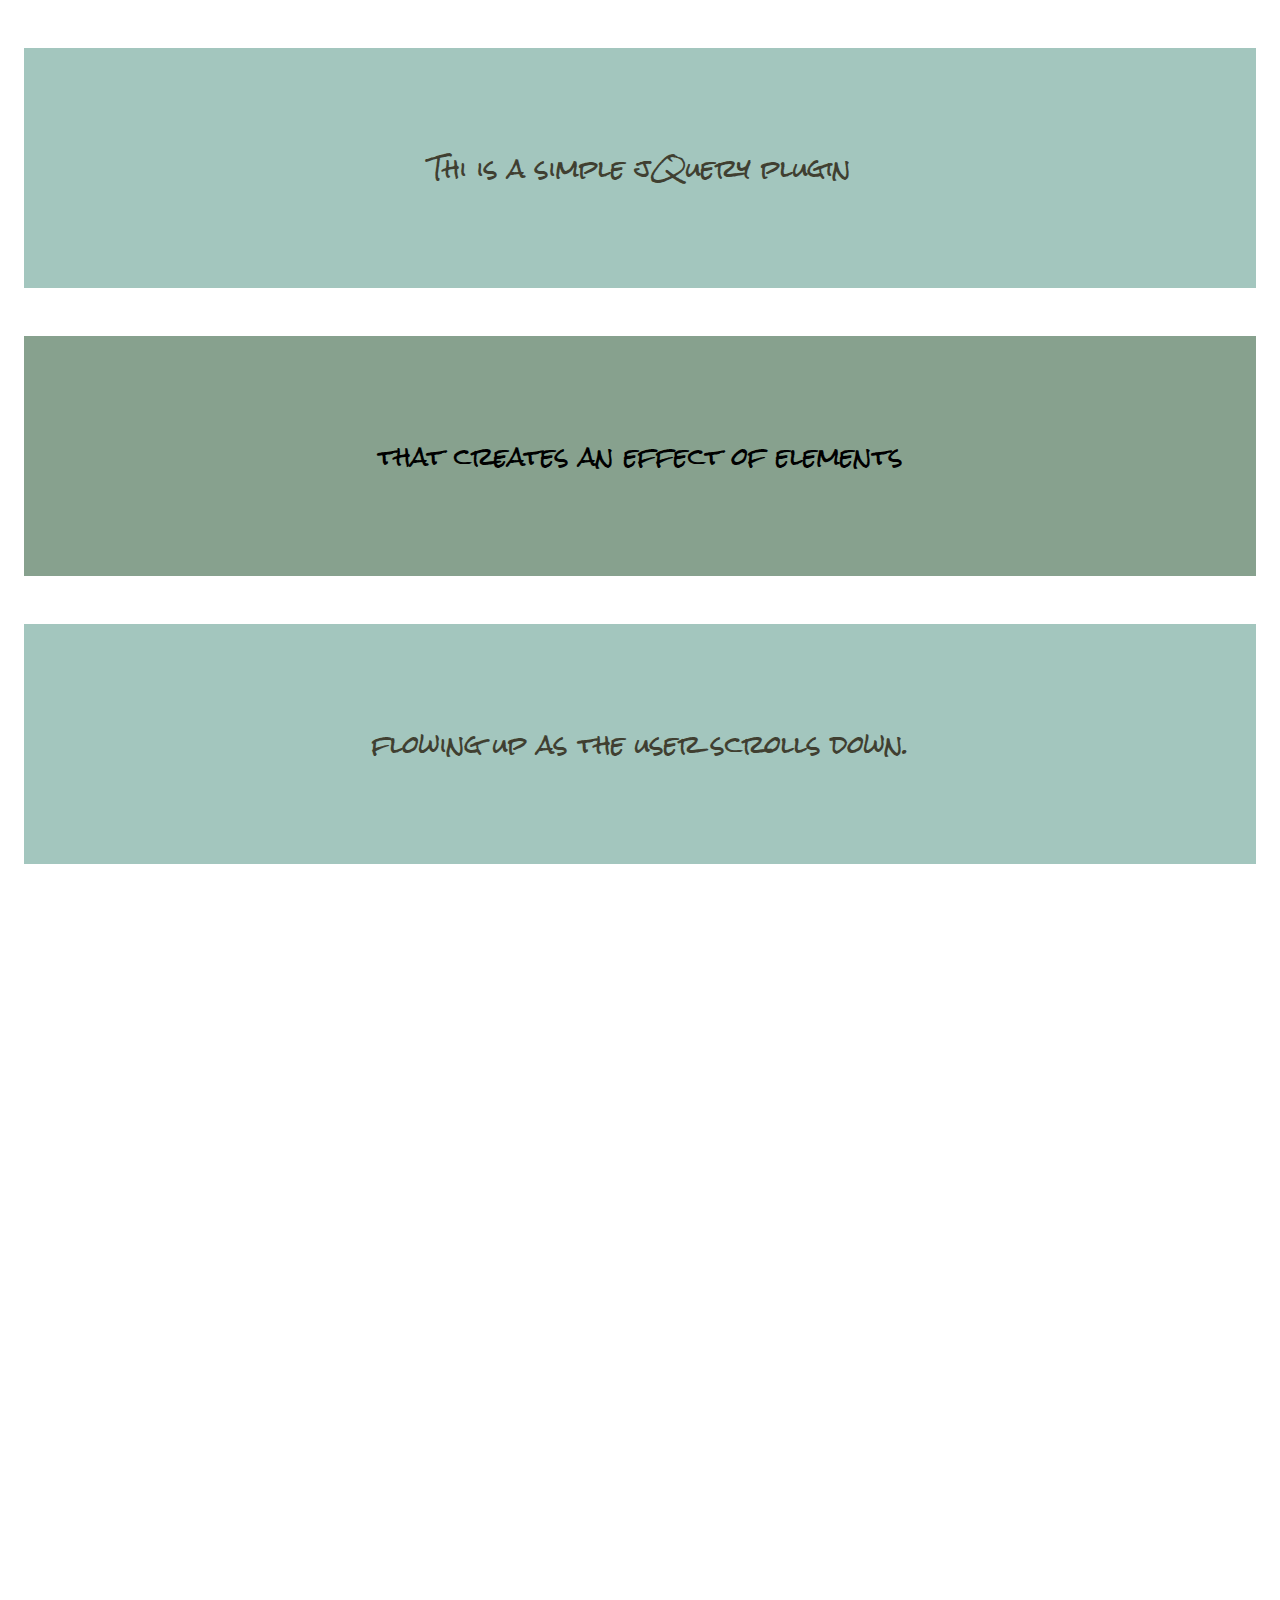
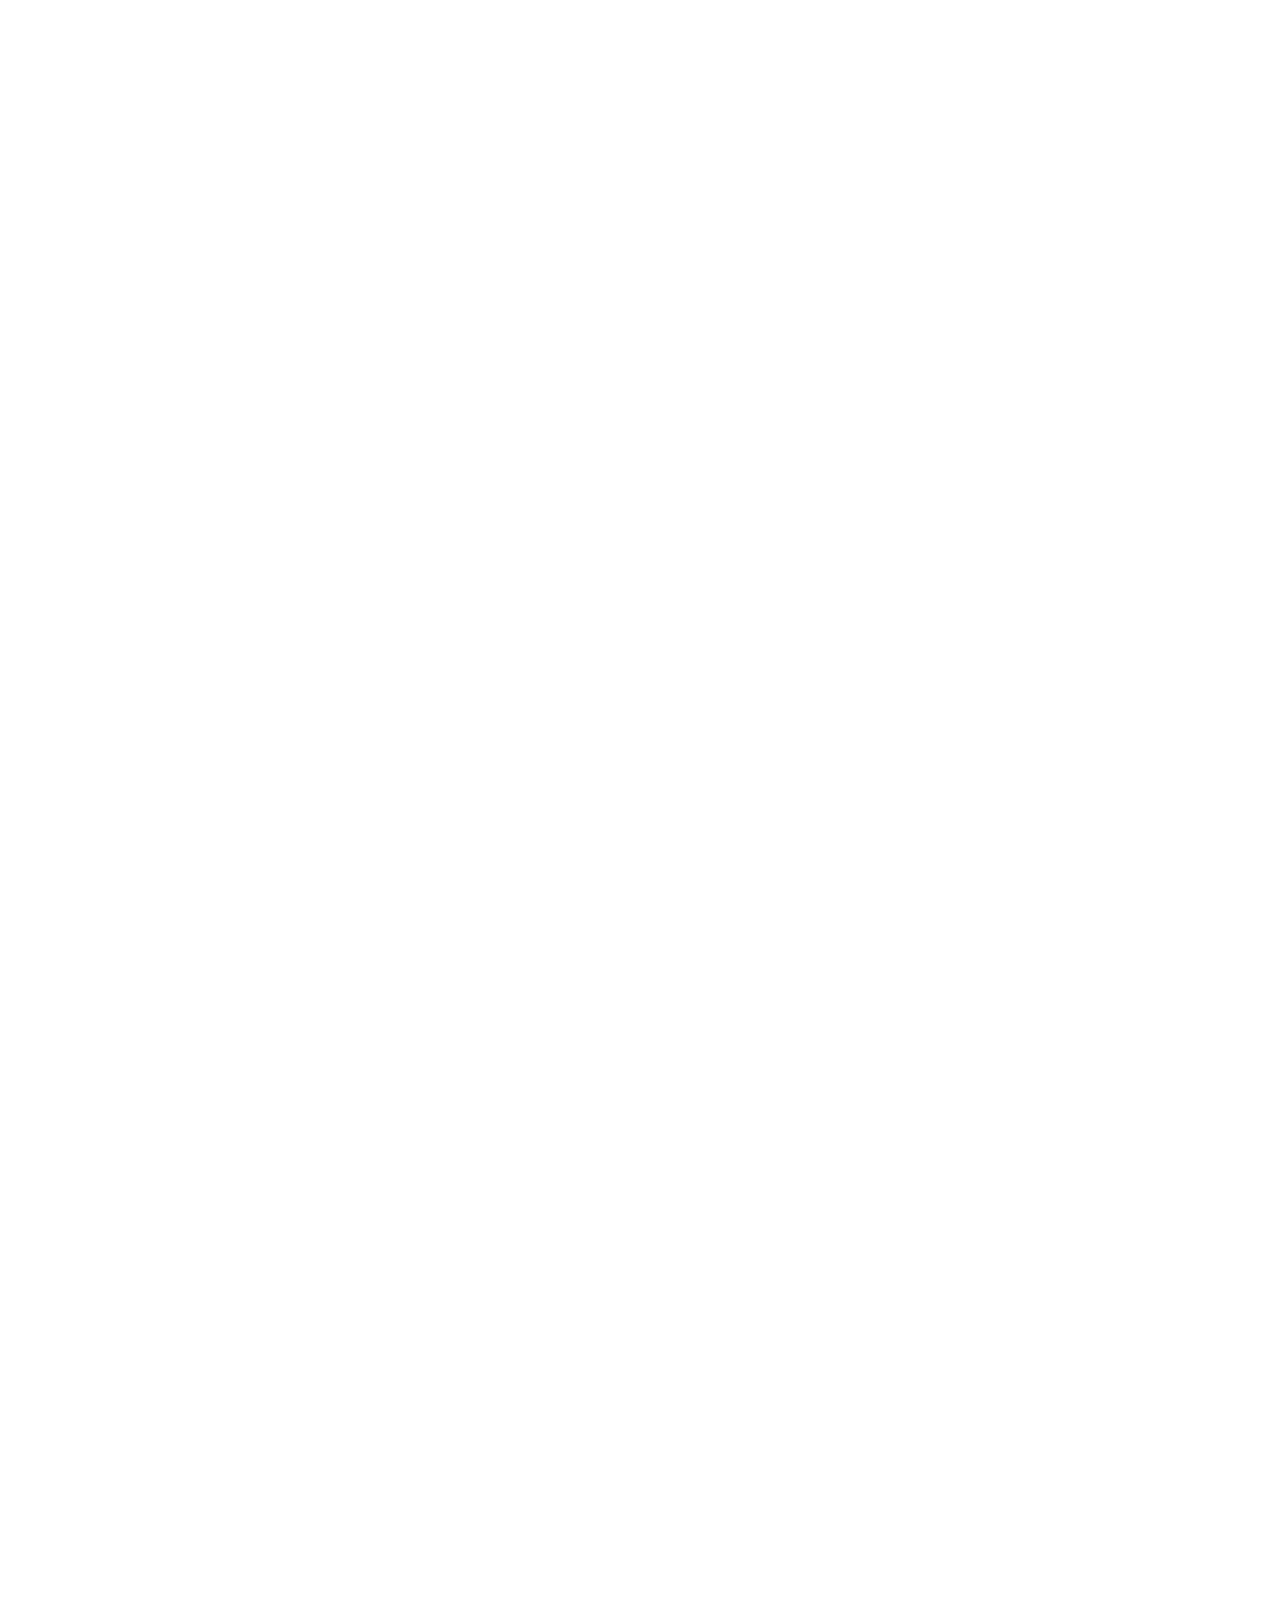
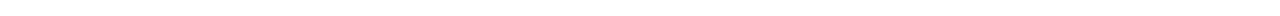
<file: flowup/flowup-master/demo.html>
<!DOCTYPE html
PUBLIC "-//W3C//DTD XHTML 1.0 Transitional//EN"
"http://www.w3.org/TR/xhtml1/DTD/xhtml1-transitional.dtd">
<html>

<head>
<title>FlowUp Demo</title>
<link href='http://fonts.googleapis.com/css?family=Rock+Salt' rel='stylesheet' type='text/css'>
<script src="http://code.jquery.com/jquery-1.10.1.min.js"></script>
<style>
  /* This style is NOT part of the FlowUp plugin and it's only for the demo */
  body p 
  {
    height: 10em;
    text-align: center;
    vertical-align: middle;
    line-height: 10em;
    font-family: 'Rock Salt', cursive;
    font-size: 1.5em;
    margin: 2em 1em;
  }

  body {
    margin: 0;
    padding: 0;
    background: #FFF;
  }

  body p:nth-child(odd)
  {
    color: #403F31;
    background: #A3C6BE;
  }

  body p:nth-child(even)
  {
    background: #87A18E;
    color: #000;
  }
</style>
<script>
  $(document).ready(function() {
    $("body").flowUp("p", { transalteY: 350, duration: 1 });
  });
</script>
</head>

<body>

<p>Thi is a simple jQuery plugin</p>
<p>that creates an effect of elements</p>
<p>flowing up as the user scrolls down.</p>
<p>This is a similar effect to the one</p>
<p>used by the google+ app on android.</p>
<p>By</p>
<p><a href="http://www.dominikgorecki.com">Dominik Gorecki</a></p>
<p><a href="http://www.dominikgorecki.com/download/flow-up/">Documentation / Download</a></p>
<p>Based on a plugin by <a href="https://github.com/ericwenn/pullupscroll">Eric Wenn</a></p>
<p>* A number of issues fixed</p>
<p>* Settings added</p>

</body>
<script src="flowup.js"></script>
</html>
</file>
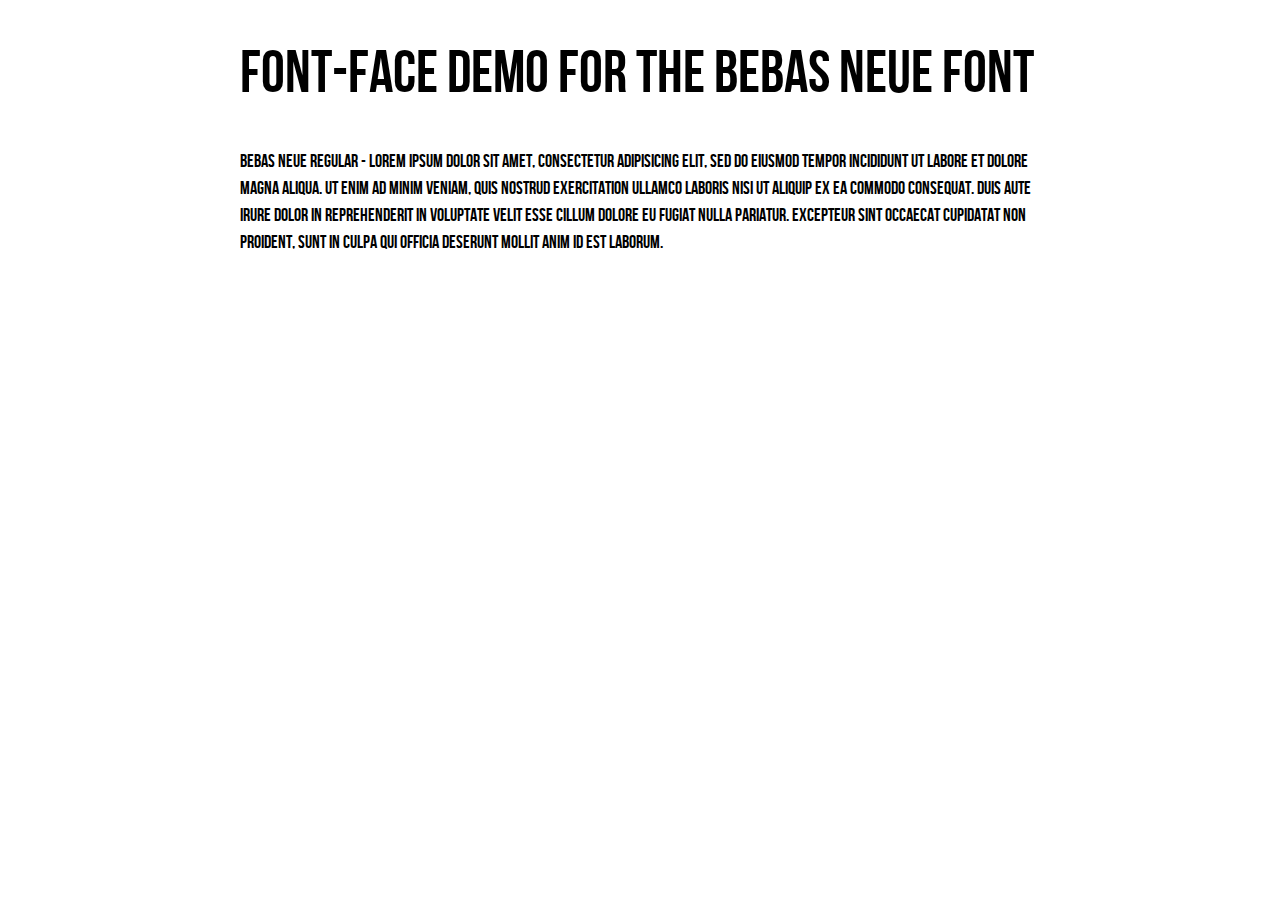
<file: fuentes/Bebas-neue/demo.html>
<!DOCTYPE html PUBLIC "-//W3C//DTD XHTML 1.0 Strict//EN"
	"http://www.w3.org/TR/xhtml1/DTD/xhtml1-strict.dtd">

<html xmlns="http://www.w3.org/1999/xhtml" xml:lang="en" lang="en">
<head>
	<meta http-equiv="Content-Type" content="text/html; charset=utf-8"/>

	<title>Font Face Demo</title>
	<link rel="stylesheet" href="stylesheet.css" type="text/css" charset="utf-8">
	<style type="text/css" media="screen">
		h1.fontface {font: 60px/68px 'BebasNeueRegular', Arial, sans-serif;letter-spacing: 0;}

		p.style1 {font: 18px/27px 'BebasNeueRegular', Arial, sans-serif;}
		
		#container {
			width: 800px;
			margin-left: auto;
			margin-right: auto;
		}
	</style>
</head>

<body>
	<div id="container">
		<h1 class="fontface">FONT-FACE DEMO FOR THE BEBAS NEUE FONT</h1>
	
	 

	<p class="style1">Bebas Neue Regular - Lorem ipsum dolor sit amet, consectetur adipisicing elit, sed do eiusmod tempor incididunt ut labore et dolore magna aliqua. Ut enim ad minim veniam, quis nostrud exercitation ullamco laboris nisi ut aliquip ex ea commodo consequat. Duis aute irure dolor in reprehenderit in voluptate velit esse cillum dolore eu fugiat nulla pariatur. Excepteur sint occaecat cupidatat non proident, sunt in culpa qui officia deserunt mollit anim id est laborum.</p>

		</div>
</body>
</html>
</file>
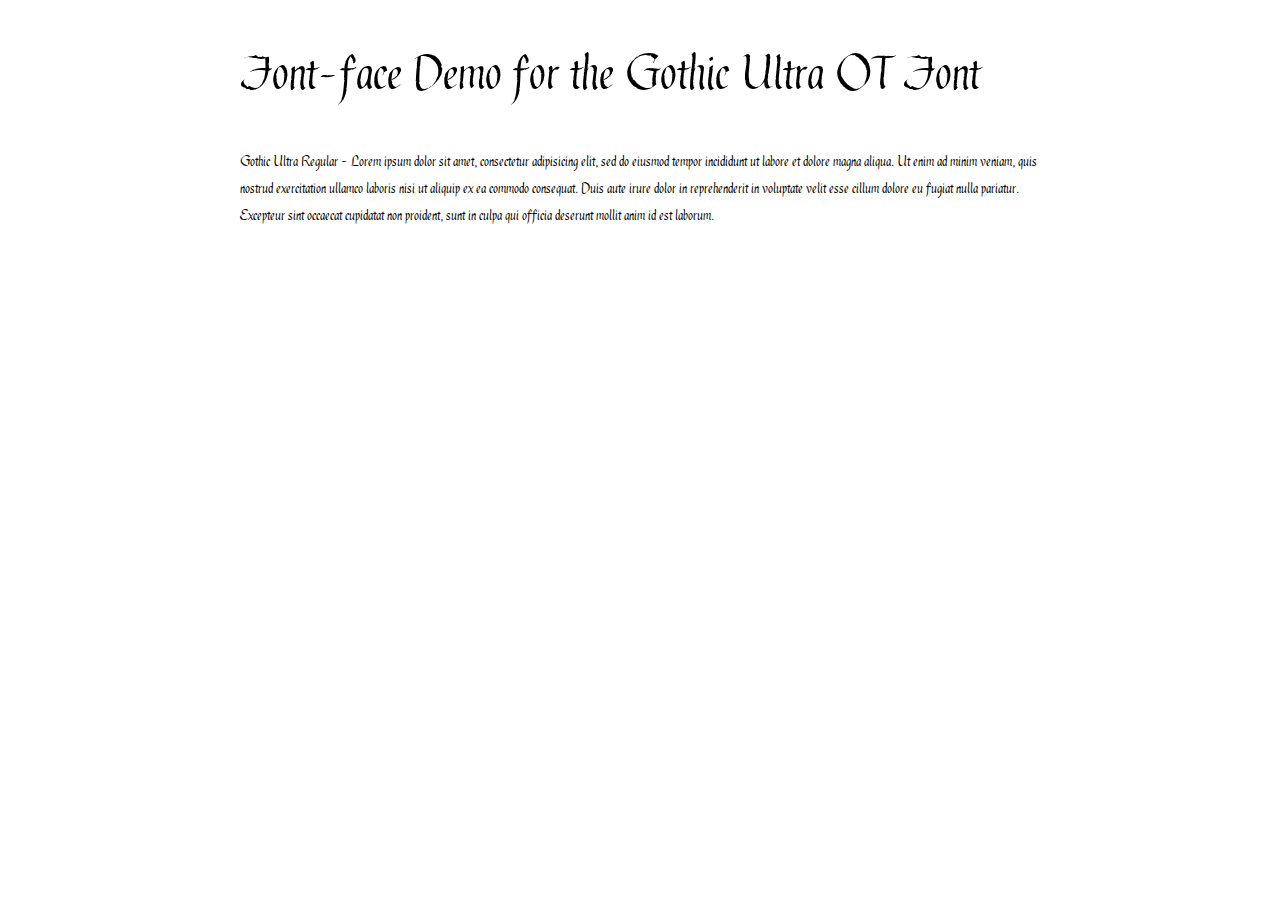
<file: fuentes/Gothic-Ultra/demo.html>
<!DOCTYPE html PUBLIC "-//W3C//DTD XHTML 1.0 Strict//EN"
	"http://www.w3.org/TR/xhtml1/DTD/xhtml1-strict.dtd">

<html xmlns="http://www.w3.org/1999/xhtml" xml:lang="en" lang="en">
<head>
	<meta http-equiv="Content-Type" content="text/html; charset=utf-8"/>

	<title>Font Face Demo</title>
	<link rel="stylesheet" href="stylesheet.css" type="text/css" charset="utf-8">
	<style type="text/css" media="screen">
		h1.fontface {font: 60px/68px 'GothicUltraOTRegular', Arial, sans-serif;letter-spacing: 0;}

		p.style1 {font: 18px/27px 'GothicUltraOTRegular', Arial, sans-serif;}
		
		#container {
			width: 800px;
			margin-left: auto;
			margin-right: auto;
		}
	</style>
</head>

<body>
	<div id="container">
		<h1 class="fontface">Font-face Demo for the Gothic Ultra OT Font</h1>
	
	 

	<p class="style1">Gothic Ultra Regular - Lorem ipsum dolor sit amet, consectetur adipisicing elit, sed do eiusmod tempor incididunt ut labore et dolore magna aliqua. Ut enim ad minim veniam, quis nostrud exercitation ullamco laboris nisi ut aliquip ex ea commodo consequat. Duis aute irure dolor in reprehenderit in voluptate velit esse cillum dolore eu fugiat nulla pariatur. Excepteur sint occaecat cupidatat non proident, sunt in culpa qui officia deserunt mollit anim id est laborum.</p>

		</div>
</body>
</html>
</file>
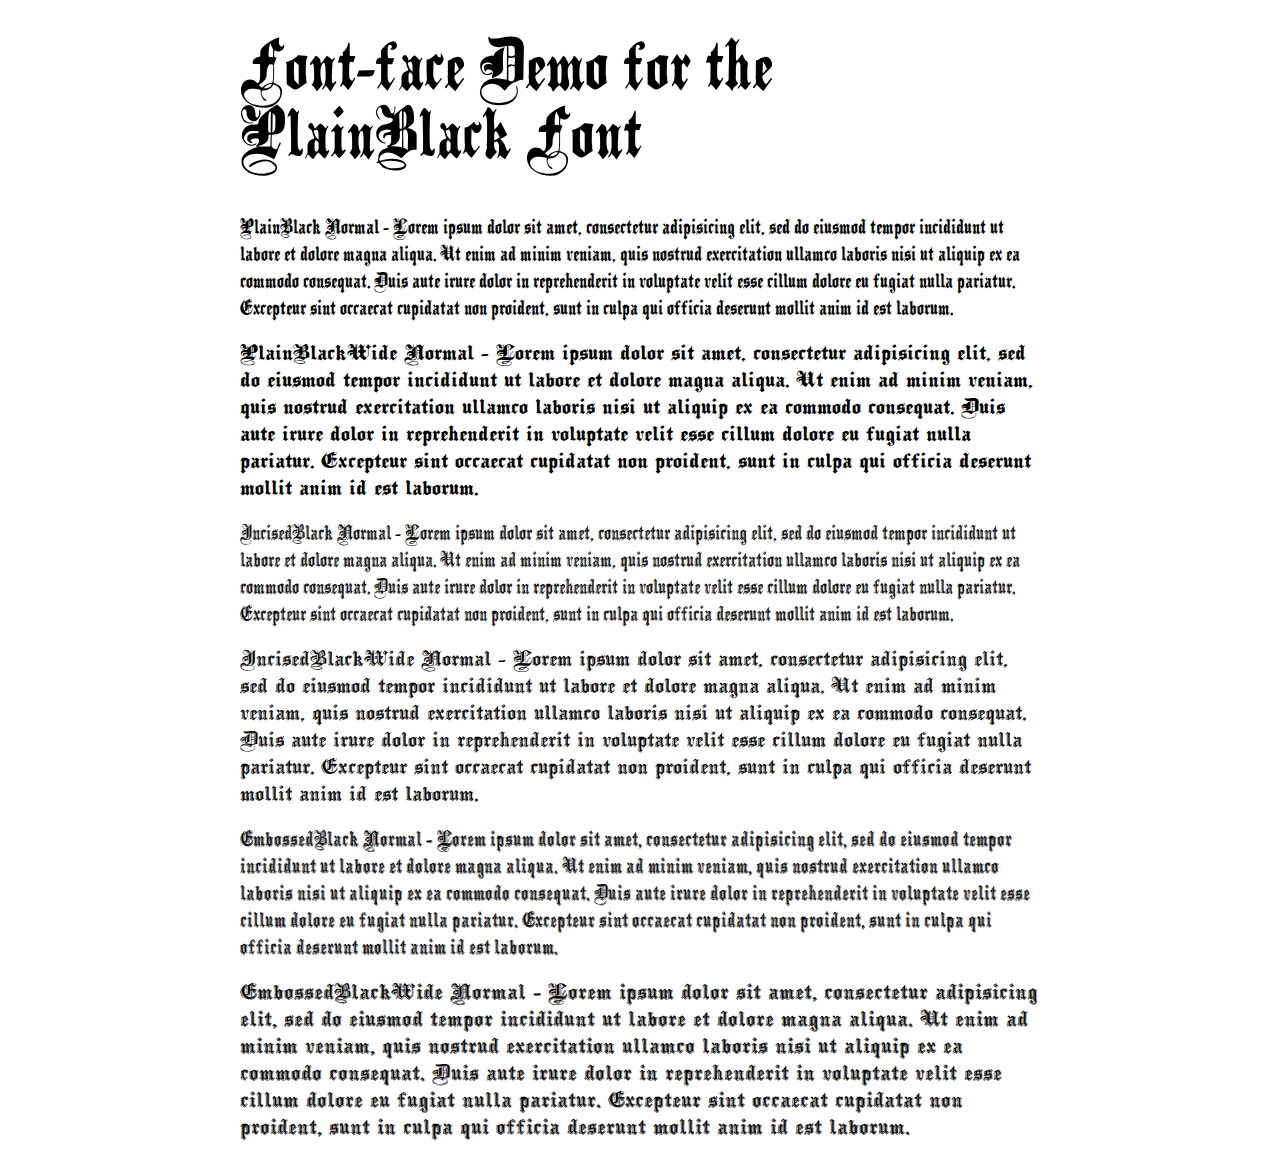
<file: fuentes/PlainBlack/demo.html>
<!DOCTYPE html PUBLIC "-//W3C//DTD XHTML 1.0 Strict//EN"
	"http://www.w3.org/TR/xhtml1/DTD/xhtml1-strict.dtd">

<html xmlns="http://www.w3.org/1999/xhtml" xml:lang="en" lang="en">
<head>
	<meta http-equiv="Content-Type" content="text/html; charset=utf-8"/>

	<title>Font Face Demo</title>
	<link rel="stylesheet" href="stylesheet.css" type="text/css" charset="utf-8">
	<style type="text/css" media="screen">
		h1.fontface {font: 60px/68px 'PlainBlackNormal', Arial, sans-serif;letter-spacing: 0;}

		p.style1 {font: 18px/27px 'PlainBlackNormal', Arial, sans-serif;}
		p.style2 {font: 18px/27px 'PlainBlackWideNormal', Arial, sans-serif;}
		p.style3 {font: 18px/27px 'IncisedBlackNormal', Arial, sans-serif;}
		p.style4 {font: 18px/27px 'IncisedBlackWideNormal', Arial, sans-serif;}
		p.style5 {font: 18px/27px 'EmbossedBlackNormal', Arial, sans-serif;}
		p.style6 {font: 18px/27px 'EmbossedBlackWideNormal', Arial, sans-serif;}
		
		#container {
			width: 800px;
			margin-left: auto;
			margin-right: auto;
		}
	</style>
</head>

<body>
	<div id="container">
		<h1 class="fontface">Font-face Demo for the PlainBlack Font</h1>
	
	 

	<p class="style1">PlainBlack Normal - Lorem ipsum dolor sit amet, consectetur adipisicing elit, sed do eiusmod tempor incididunt ut labore et dolore magna aliqua. Ut enim ad minim veniam, quis nostrud exercitation ullamco laboris nisi ut aliquip ex ea commodo consequat. Duis aute irure dolor in reprehenderit in voluptate velit esse cillum dolore eu fugiat nulla pariatur. Excepteur sint occaecat cupidatat non proident, sunt in culpa qui officia deserunt mollit anim id est laborum.</p>

	 

	<p class="style2">PlainBlackWide Normal - Lorem ipsum dolor sit amet, consectetur adipisicing elit, sed do eiusmod tempor incididunt ut labore et dolore magna aliqua. Ut enim ad minim veniam, quis nostrud exercitation ullamco laboris nisi ut aliquip ex ea commodo consequat. Duis aute irure dolor in reprehenderit in voluptate velit esse cillum dolore eu fugiat nulla pariatur. Excepteur sint occaecat cupidatat non proident, sunt in culpa qui officia deserunt mollit anim id est laborum.</p>

	 

	<p class="style3">IncisedBlack Normal - Lorem ipsum dolor sit amet, consectetur adipisicing elit, sed do eiusmod tempor incididunt ut labore et dolore magna aliqua. Ut enim ad minim veniam, quis nostrud exercitation ullamco laboris nisi ut aliquip ex ea commodo consequat. Duis aute irure dolor in reprehenderit in voluptate velit esse cillum dolore eu fugiat nulla pariatur. Excepteur sint occaecat cupidatat non proident, sunt in culpa qui officia deserunt mollit anim id est laborum.</p>

	 

	<p class="style4">IncisedBlackWide Normal - Lorem ipsum dolor sit amet, consectetur adipisicing elit, sed do eiusmod tempor incididunt ut labore et dolore magna aliqua. Ut enim ad minim veniam, quis nostrud exercitation ullamco laboris nisi ut aliquip ex ea commodo consequat. Duis aute irure dolor in reprehenderit in voluptate velit esse cillum dolore eu fugiat nulla pariatur. Excepteur sint occaecat cupidatat non proident, sunt in culpa qui officia deserunt mollit anim id est laborum.</p>

	 

	<p class="style5">EmbossedBlack Normal - Lorem ipsum dolor sit amet, consectetur adipisicing elit, sed do eiusmod tempor incididunt ut labore et dolore magna aliqua. Ut enim ad minim veniam, quis nostrud exercitation ullamco laboris nisi ut aliquip ex ea commodo consequat. Duis aute irure dolor in reprehenderit in voluptate velit esse cillum dolore eu fugiat nulla pariatur. Excepteur sint occaecat cupidatat non proident, sunt in culpa qui officia deserunt mollit anim id est laborum.</p>

	 

	<p class="style6">EmbossedBlackWide Normal - Lorem ipsum dolor sit amet, consectetur adipisicing elit, sed do eiusmod tempor incididunt ut labore et dolore magna aliqua. Ut enim ad minim veniam, quis nostrud exercitation ullamco laboris nisi ut aliquip ex ea commodo consequat. Duis aute irure dolor in reprehenderit in voluptate velit esse cillum dolore eu fugiat nulla pariatur. Excepteur sint occaecat cupidatat non proident, sunt in culpa qui officia deserunt mollit anim id est laborum.</p>

		</div>
</body>
</html>
</file>
<file: fuentes/Bebas-neue/stylesheet.css>
/* Generated by Font Squirrel (http://www.fontsquirrel.com) on April 20, 2012 05:17:51 PM America/New_York */



@font-face {
    font-family: 'BebasNeueRegular';
    src: url('BebasNeue-webfont.eot');
    src: url('BebasNeue-webfont.eot?#iefix') format('embedded-opentype'),
         url('BebasNeue-webfont.woff') format('woff'),
         url('BebasNeue-webfont.ttf') format('truetype'),
         url('BebasNeue-webfont.svg#BebasNeueRegular') format('svg');
    font-weight: normal;
    font-style: normal;

}
</file>
<file: fuentes/Gothic-Ultra/stylesheet.css>
/* Generated by Font Squirrel (http://www.fontsquirrel.com) on April 20, 2012 05:20:34 PM America/New_York */



@font-face {
    font-family: 'GothicUltraOTRegular';
    src: url('gothic_ultra_ot-webfont.eot');
    src: url('gothic_ultra_ot-webfont.eot?#iefix') format('embedded-opentype'),
         url('gothic_ultra_ot-webfont.woff') format('woff'),
         url('gothic_ultra_ot-webfont.ttf') format('truetype'),
         url('gothic_ultra_ot-webfont.svg#GothicUltraOTRegular') format('svg');
    font-weight: normal;
    font-style: normal;

}
</file>
<file: fuentes/PlainBlack/stylesheet.css>
/* Generated by Font Squirrel (http://www.fontsquirrel.com) on June 20, 2012 01:41:39 PM America/New_York */



@font-face {
    font-family: 'PlainBlackNormal';
    src: url('Plain_Black-webfont.eot');
    src: url('Plain_Black-webfont.eot?#iefix') format('embedded-opentype'),
         url('Plain_Black-webfont.woff') format('woff'),
         url('Plain_Black-webfont.ttf') format('truetype'),
         url('Plain_Black-webfont.svg#PlainBlackNormal') format('svg');
    font-weight: normal;
    font-style: normal;

}

@font-face {
    font-family: 'PlainBlackWideNormal';
    src: url('Plain_Black_Wide-webfont.eot');
    src: url('Plain_Black_Wide-webfont.eot?#iefix') format('embedded-opentype'),
         url('Plain_Black_Wide-webfont.woff') format('woff'),
         url('Plain_Black_Wide-webfont.ttf') format('truetype'),
         url('Plain_Black_Wide-webfont.svg#PlainBlackWideNormal') format('svg');
    font-weight: normal;
    font-style: normal;

}

@font-face {
    font-family: 'IncisedBlackNormal';
    src: url('Incised_Black-webfont.eot');
    src: url('Incised_Black-webfont.eot?#iefix') format('embedded-opentype'),
         url('Incised_Black-webfont.woff') format('woff'),
         url('Incised_Black-webfont.ttf') format('truetype'),
         url('Incised_Black-webfont.svg#IncisedBlackNormal') format('svg');
    font-weight: normal;
    font-style: normal;

}

@font-face {
    font-family: 'IncisedBlackWideNormal';
    src: url('Incised_Black_Wide-webfont.eot');
    src: url('Incised_Black_Wide-webfont.eot?#iefix') format('embedded-opentype'),
         url('Incised_Black_Wide-webfont.woff') format('woff'),
         url('Incised_Black_Wide-webfont.ttf') format('truetype'),
         url('Incised_Black_Wide-webfont.svg#IncisedBlackWideNormal') format('svg');
    font-weight: normal;
    font-style: normal;

}

@font-face {
    font-family: 'EmbossedBlackNormal';
    src: url('Embossed_Black_Normal-webfont.eot');
    src: url('Embossed_Black_Normal-webfont.eot?#iefix') format('embedded-opentype'),
         url('Embossed_Black_Normal-webfont.woff') format('woff'),
         url('Embossed_Black_Normal-webfont.ttf') format('truetype'),
         url('Embossed_Black_Normal-webfont.svg#EmbossedBlackNormal') format('svg');
    font-weight: normal;
    font-style: normal;

}

@font-face {
    font-family: 'EmbossedBlackWideNormal';
    src: url('Embossed_Black_Wide-webfont.eot');
    src: url('Embossed_Black_Wide-webfont.eot?#iefix') format('embedded-opentype'),
         url('Embossed_Black_Wide-webfont.woff') format('woff'),
         url('Embossed_Black_Wide-webfont.ttf') format('truetype'),
         url('Embossed_Black_Wide-webfont.svg#EmbossedBlackWideNormal') format('svg');
    font-weight: normal;
    font-style: normal;

}
</file>
